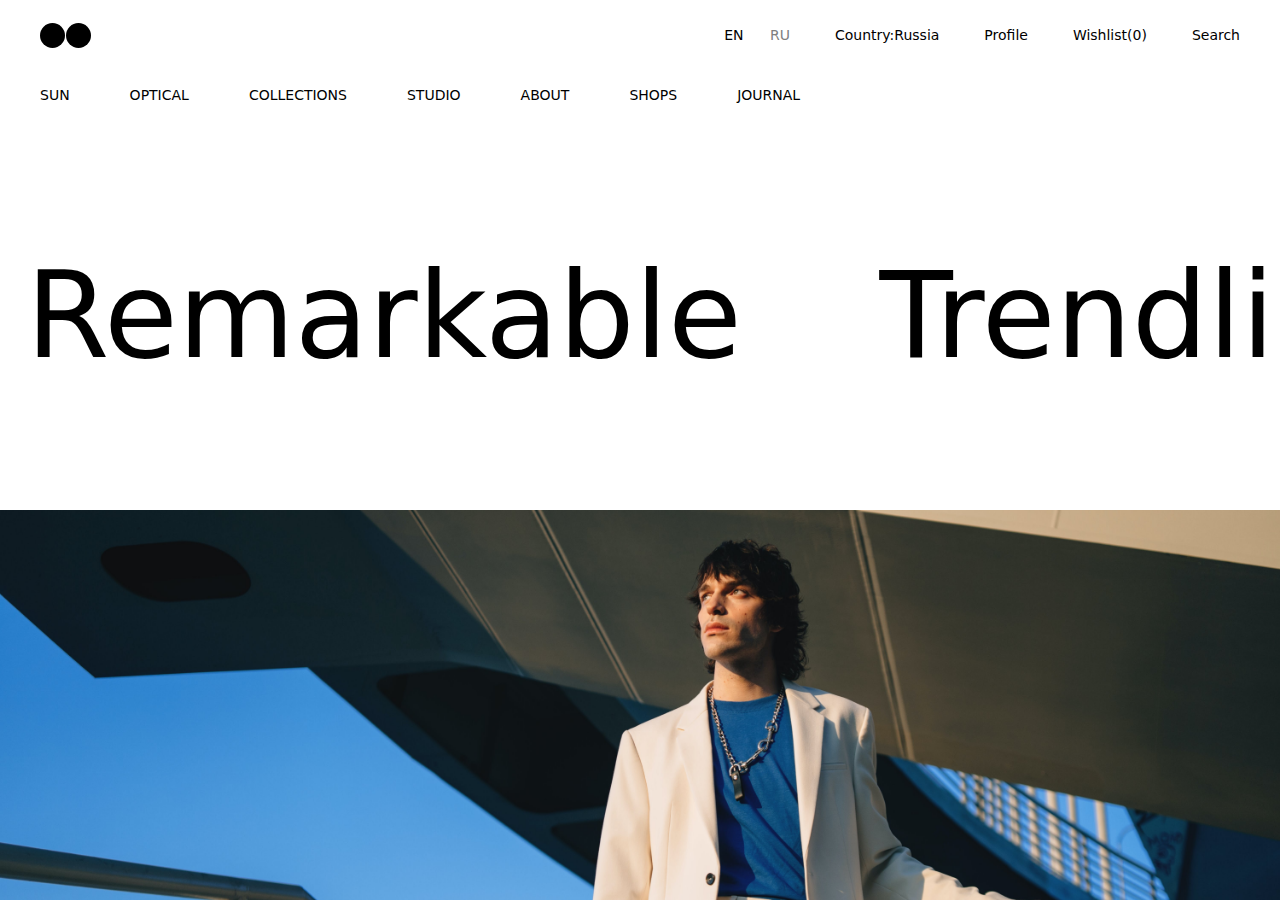
<file: Beginner Project/Project Trendline/index.html>
<!DOCTYPE html>
<html lang="en">
<head>
    <meta charset="UTF-8">
    <meta name="viewport" content="width=device-width, initial-scale=1.0">
    <title>Document</title>
    <link rel="stylesheet" href="style.css">
</head>
<body>
    <div id="main">
        <div id="nav">
            <div id="nav1">
                <div class="black-round"></div>
                <div class="black-round"></div>
            </div>
            <div id="nav2">
                <h4>EN <SPAN>RU</SPAN></h4>
                <h4>Country:Russia</h4>
                <h4>Profile</h4>
                <h4>Wishlist(0)</h4>
                <h4>Search</h4>
            </div>
        </div>
        <div id="nav-down">
            <h3>sun</h3>
            <h3>optical</h3>
            <h3>collections</h3>
            <h3>studio</h3>
            <h3>about</h3>
            <h3>shops</h3>
            <h3>journal</h3>
        </div>
        <div id="content">
            <div id="text-content">
                <div class="elem">
                    <h1>Remarkable</h1>
                </div>
                <div class="elem">
                    <h1>Trendline</h1>
                </div>
                <div class="elem">
                    <h1>Blender</h1>
                </div>
                <div class="elem">
                    <h1>Hexagon</h1>
                </div>
                <div class="elem">
                    <h1>Thunder</h1>
                </div>
            </div>
            <div id="image-content">
                <img src="model2.jpg" alt="">
                <img src="model3.jpg" alt="">
                <img src="model4.jpg" alt="">
                <img src="model5.jpg" alt="">
                <img src="model1.jpg" alt="">
            </div>
        </div>
    </div> 
</body>
</html>
</file>
<file: Beginner Project/Project Trendline/style.css>
*{
    margin: 0;
    padding: 0;
    box-sizing: border-box;
}

html,body{
    height: 100%;
    width: 100%;
}

#main{
    height: 100%;
    width: 100%;
    font-family: system-ui, -apple-system, BlinkMacSystemFont, 'Segoe UI', Roboto, Oxygen, Ubuntu, Cantarell, 'Open Sans', 'Helvetica Neue', sans-serif;
}

#nav{
    height: 70px;
    width: 100%;
    /* background-color: brown; */
    display: flex;
    justify-content: space-between;
    align-items: center;
    padding: 0 40px;
}

#nav1{
    display: flex;
    justify-content: center;
    align-items: center;
    gap: 1px;
}

.black-round{
    height: 25px;
    width: 25px;
    border-radius: 50%;
    background-color: black;
}

#nav2{
    display: flex;
    align-items: center;
    justify-content: space-evenly;
    gap: 45px;
}

#nav2 h4{
    font-size: 14px;
    font-weight: 500;
}

span{
    margin-left: 22px;
    color: gray;
}

#nav-down{
    height: 50px;
    width: 100%;
    /* background-color: yellowgreen; */
    display: flex;
    align-items: center;
    gap: 60px;
    padding: 0 40px;
    text-transform: uppercase;
}

#nav-down h3{
    font-size: 14px;
    font-weight: 500;
}

#content{
    height: calc(100% - 120px);
    width: 100%;
    /* background-color: aquamarine; */
}

#text-content{
    height:50%;
    width: 100%;
    /* background-color: bisque; */
    display: flex;
    flex-wrap: nowrap;
    overflow-x: auto;
}

#text-content::-webkit-scrollbar{
    background-color: transparent;
    height: 4px;
}

#text-content::-webkit-scrollbar-thumb{
    background-color: rgb(242, 140, 102);
}
.elem{
    flex-shrink: 0;
    height: 100%;
    width: 60%;
    display: flex;
    align-items: center;
    justify-content: center;
}

.elem h1{
    font-size: 120px;
    font-weight: 200;
}

#image-content{
    height: 50%;
    width: 100%;
    /* background-color: blueviolet; */
    display: flex;
    overflow-x: auto;
}

#image-content::-webkit-scrollbar{
    display: none;
}

#image-content img{
    width: 100%;
    display: flex;
    object-fit: cover;
    flex-shrink: 0;
}
</file>
